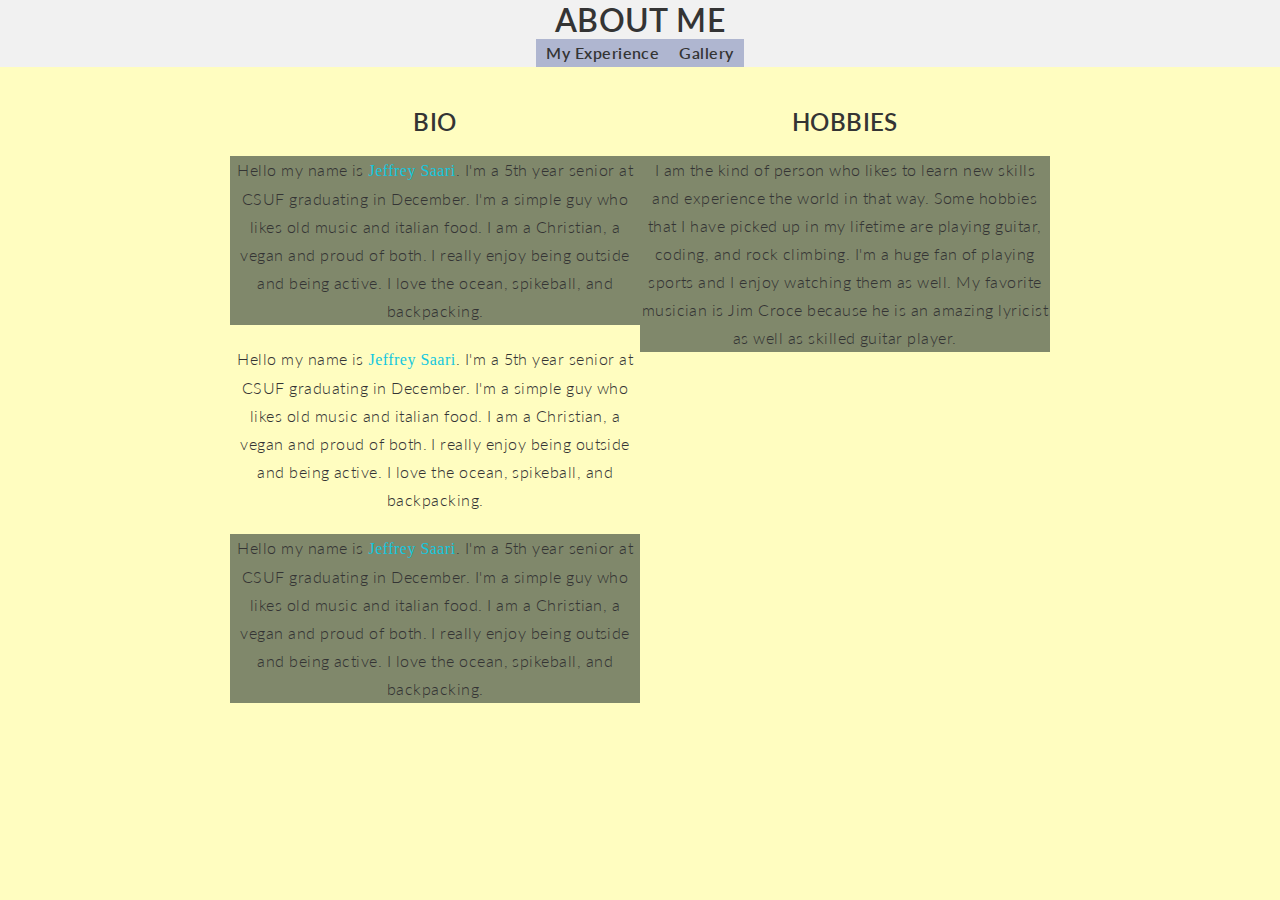
<file: index.html>
<!DOCTYPE html>
<html lang="en" dir="ltr">
    <head>
        <meta charset="utf-8">
        <link rel="stylesheet" href="style.css">
        <link href="https://fonts.googleapis.com/css?family=Lato&display=swap" rel="stylesheet">
        <title>Jeffrey's Site</title>
    </head>
    <body class="about">
        <main>
            <header>
                <h1 class="color">About Me</h1>
                <nav><a href="https://jssaari.github.io/experience.html">My Experience</a><a href="https://jssaari.github.io/gallery.html">Gallery</a></nav>
            </header>
            <section class="about">
                <div class="inner">
                    <div class="about">
                        <h3>Bio</h3>
                        <p class="text">Hello my name is <span class="name-font">Jeffrey Saari</span>. I'm a 5th year senior at CSUF graduating in December. I'm a simple guy who likes old music and italian food. I am a Christian, a vegan and proud of both. I really enjoy being outside and being active. I love the ocean, spikeball, and backpacking.</p>
                        <p class="text">Hello my name is <span class="name-font">Jeffrey Saari</span>. I'm a 5th year senior at CSUF graduating in December. I'm a simple guy who likes old music and italian food. I am a Christian, a vegan and proud of both. I really enjoy being outside and being active. I love the ocean, spikeball, and backpacking.</p>
                        <p class="text">Hello my name is <span class="name-font">Jeffrey Saari</span>. I'm a 5th year senior at CSUF graduating in December. I'm a simple guy who likes old music and italian food. I am a Christian, a vegan and proud of both. I really enjoy being outside and being active. I love the ocean, spikeball, and backpacking.</p>
                    </div>
                    <div class="hobbies">
                        <h3>Hobbies</h3>
                        <p class="text">I am the kind of person who likes to learn new skills and experience the world in that way. Some hobbies that I have picked up in my lifetime are playing guitar, coding, and rock climbing. I'm a huge fan of playing sports and I enjoy watching them as well. My favorite musician is Jim Croce because he is an amazing lyricist as well as skilled guitar player.</p>
                    </div>
                </div>
            </section>
        </main>
    </body>
</html>
</file>
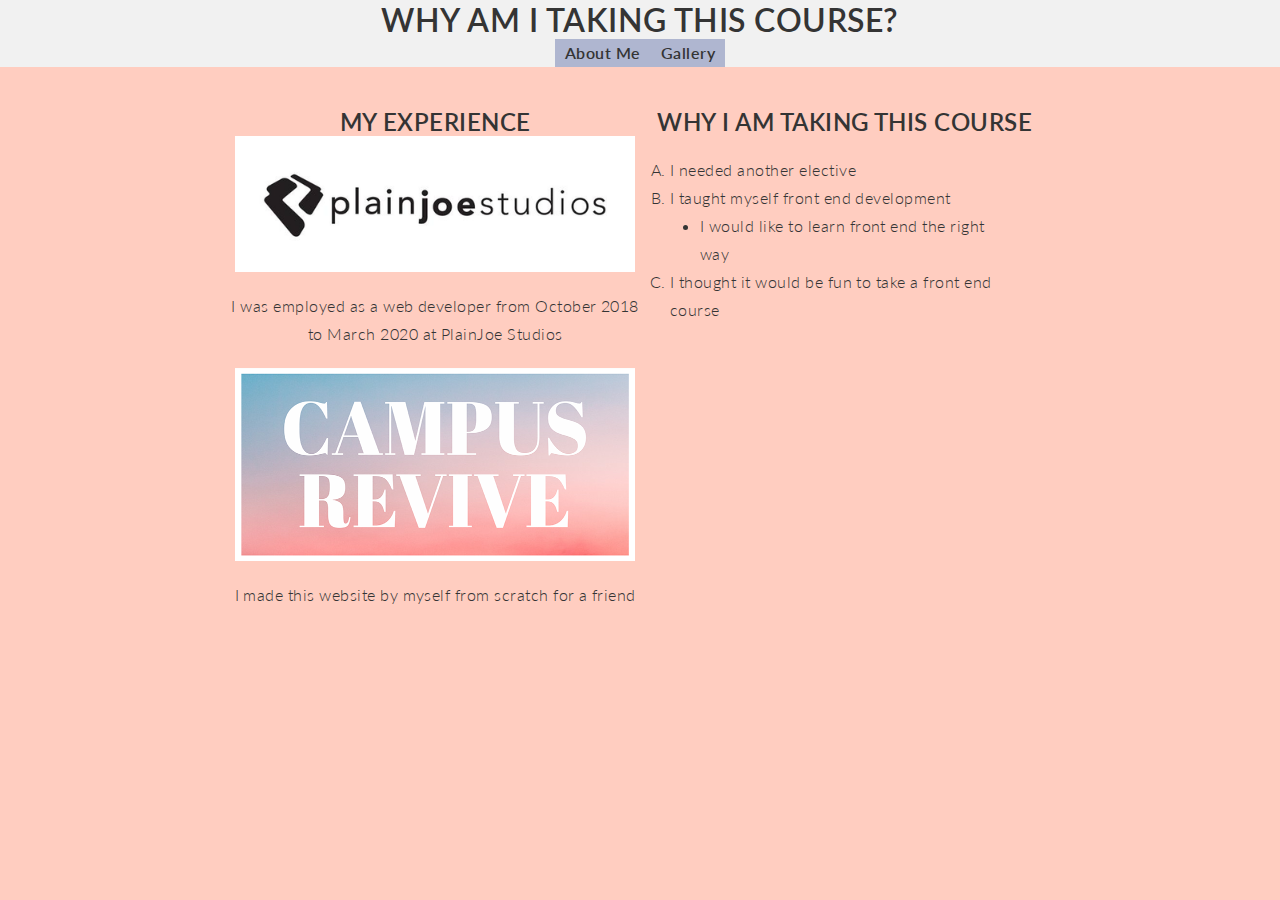
<file: experience.html>
<!DOCTYPE html>
<html lang="en" dir="ltr">
    <head>
        <meta charset="utf-8">
        <link rel="stylesheet" href="style.css">
        <link href="https://fonts.googleapis.com/css?family=Lato&display=swap" rel="stylesheet">
        <title>Experience | Jeffrey's Site</title>
    </head>
    <body class="experience">
        <header>
            <h1 class="color">Why am I taking this course?</h1>
            <nav><a href="https://jssaari.github.io/index.html">About Me</a><a href="https://jssaari.github.io/gallery.html">Gallery</a></nav>
        </header>
        <main>
            <section class="experience">   
                <div class="inner">
                    <div class="experience">
                        <h3>My experience</h3>
                        <a href="https://www.plainjoestudios.com/"><img class="pjs-logo" src="pjs-logo.png"/></a>
                        <p class="text">I was employed as a web developer from October 2018 to March 2020 at PlainJoe Studios</p>
                        <a href="https://campusrevive.org/"><img class="cr5-logo" src="cr5-logo-final.png" href="https://campusrevive.org/"/></a>
                        <p class="text">I made this website by myself from scratch for a friend</p>
                    </div>
                    <div class="reasons">
                        <h3>Why I am Taking This Course</h3>
                        <ol>
                            <li>I needed another elective</li>
                            <li>I taught myself front end development</li>
                            <ul>
                                <li>I would like to learn front end the right way</li>
                            </ul>
                            <li>I thought it would be fun to take a front end course</li>
                        </ol>
                    </div>
                </div>
            </section>
        </main>
    </body>
</html>
</file>
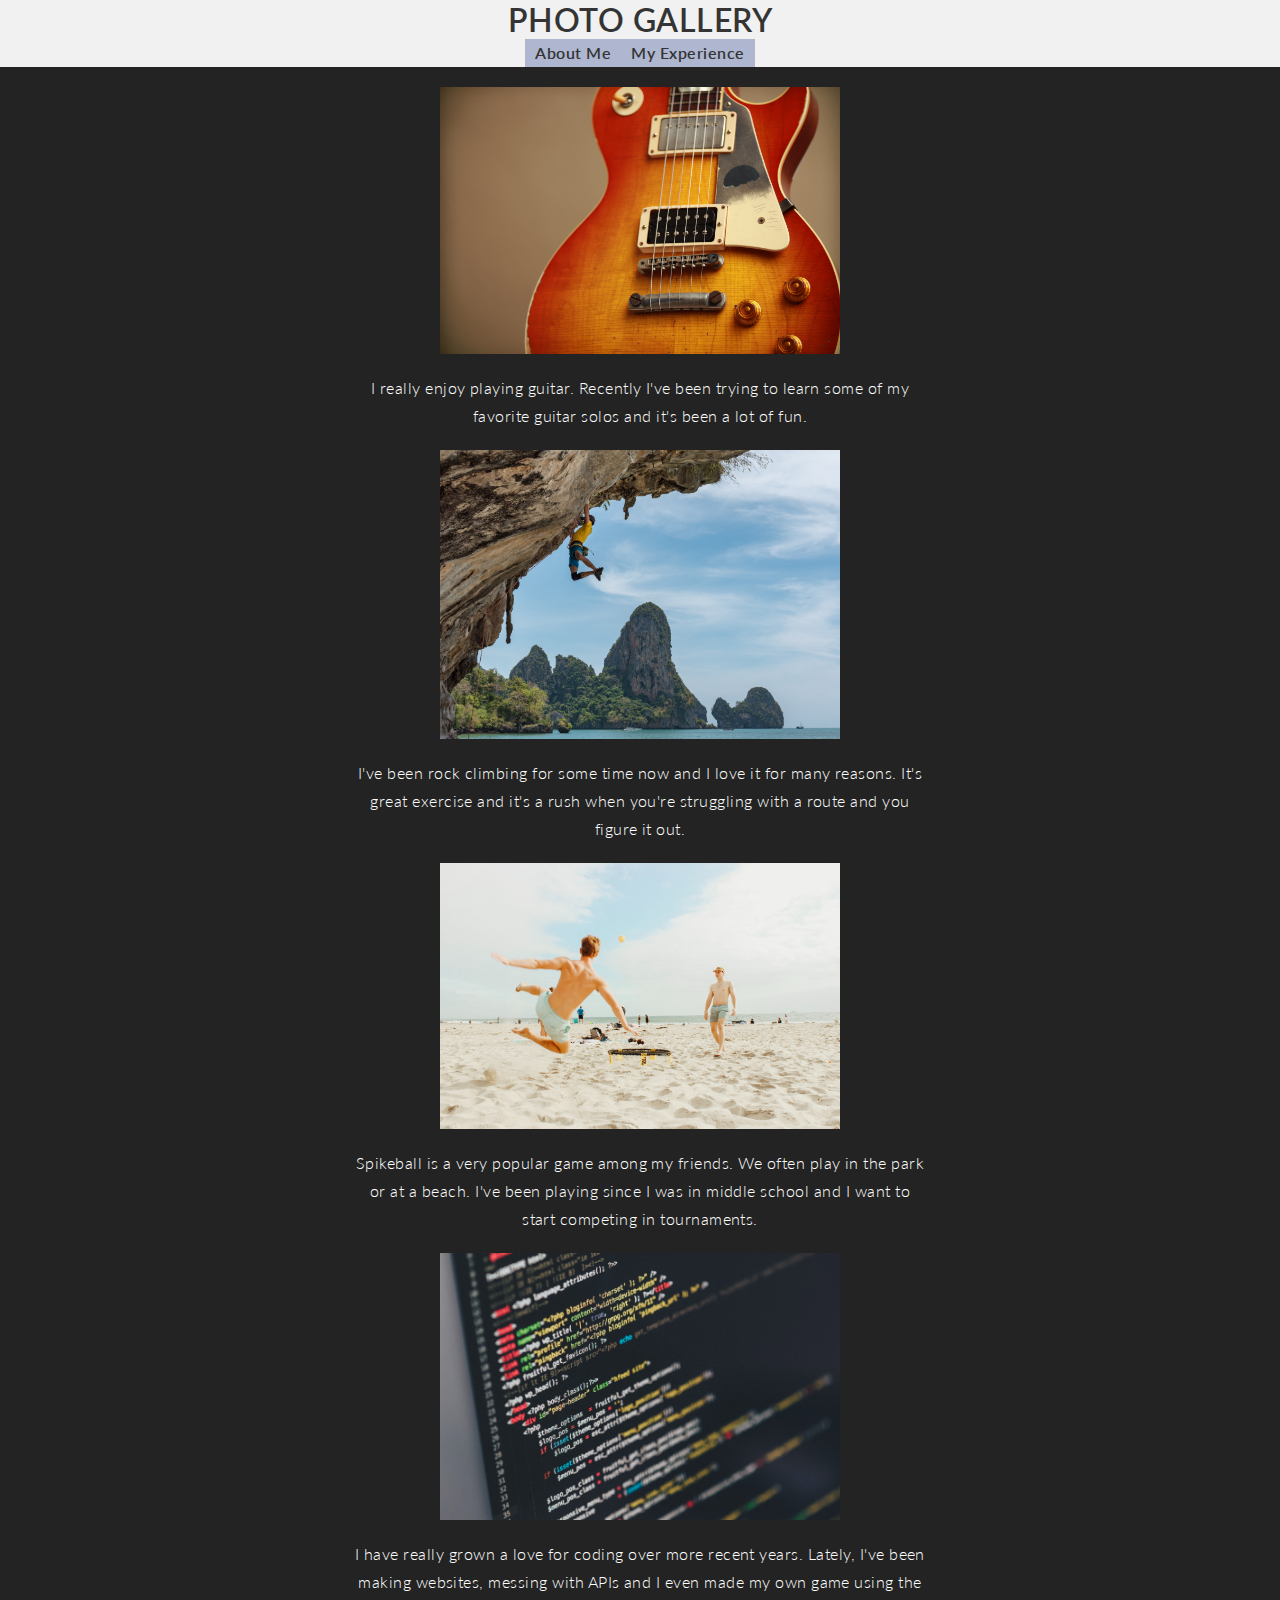
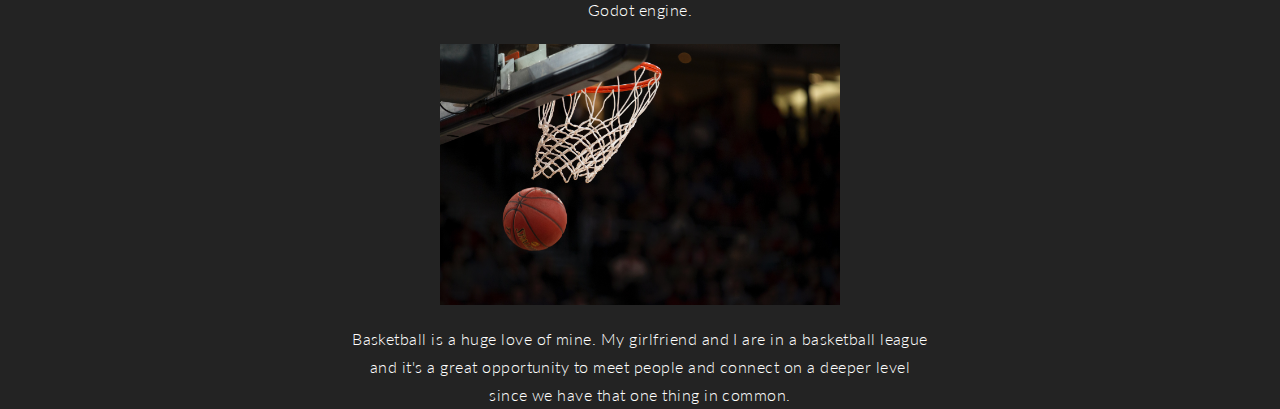
<file: gallery.html>
<!DOCTYPE html>
<html lang="en" dir="ltr">
    <head>
        <meta charset="utf-8">
        <link rel="stylesheet" href="style.css">
        <link href="https://fonts.googleapis.com/css?family=Lato&display=swap" rel="stylesheet">
        <title>Gallery | Jeffrey's Site</title>
    </head>
    <body>
        <main>
            <header>
                <h1 class="color">Photo Gallery</h1>
                <nav><a href="https://jssaari.github.io/index.html">About Me</a><a href="https://jssaari.github.io/experience.html">My Experience</a></nav>
            </header>
            <section class="gallery">
                <div class="inner">
                    <div class="left">
                        <img src="guitar-unsplash.jpg" />
                        <p>I really enjoy playing guitar. Recently I've been trying to learn some of my favorite guitar solos and it's been a lot of fun.</p>
                    </div>
                    <div class="right">
                        <img src="rock-climbing-unsplash.jpg" />
                        <p>I've been rock climbing for some time now and I love it for many reasons. It's great exercise and it's a rush when you're struggling with a route and you figure it out.</p>
                    </div>
                    <div class="left">
                        <img src="spikeball-unsplash.jpg" />
                        <p>Spikeball is a very popular game among my friends. We often play in the park or at a beach. I've been playing since I was in middle school and I want to start competing in tournaments.</p>
                    </div>
                    <div class="right">
                        <img src="coding-unsplash.jpg" />
                        <p>I have really grown a love for coding over more recent years. Lately, I've been making websites, messing with APIs and I even made my own game using the Godot engine.</p>
                    </div>
                    <div class="left">
                        <img src="basketball-unsplash.jpg" />
                        <p>Basketball is a huge love of mine. My girlfriend and I are in a basketball league and it's a great opportunity to meet people and connect on a deeper level since we have that one thing in common.</p>
                    </div>
                </div>
            </section>
        </main>
    </body>
</html>
</file>
<file: style.css>
html,body {width:100%; height:100%; margin:0; padding:0; color:#343434; font:300 16px/28px 'Lato', arial, sans-serif; letter-spacing:.03em; background:#f1f1f1;}
header,nav,section,div,footer {width:auto; height:auto; margin:0 auto; padding:0; display:block;}
header,nav,section,div {position:relative;}
ul,ol {margin:0; padding:20px 30px; text-align:left;}
ol {list-style-type:upper-latin;}
ul {list-style-type:disc;}
img {max-width:100%; height:auto; display:block; width:400px; margin:0 auto;}
a {color:#343434; text-decoration:none; -webkit-transition:all .3s ease; -moz-transition:all .3s ease; transition:all .3s ease;}
a:hover {color:#d4af37;}
p {margin:20px 0; padding:0;}
h1 {margin:0; padding:0; color:#343434; font:600 32px 'Lato'; text-transform:uppercase;}
h2 {margin:0; padding:0; color:#343434; font:600 28px 'Lato'; text-transform:uppercase;}
h3 {margin:0; padding:0; color:#343434; font:600 24px 'Lato'; text-transform:uppercase;}
h4 {margin:0; padding:0; color:#343434; font:600 20px 'Lato';}

body.about {
    background-color:#fffdc0;
}
body.experience {
    background-color:#ffcdc0;
}
header {
    background-color:#f1f1f1;
}
ol ul {
    padding: 0 30px!important;
}
header .color {
    text-align:center;
    color:#343434;
}
nav {
    background-color: #afb6d0;
    text-align: center;
    width: fit-content;
}
nav a {
    padding:0 10px;
    font-weight:600;
}
section{
    padding-top:20px;
}
section.experience {
    padding-top: 20px;
    margin: 20px 10% 0;
}
section.experience .inner {
    text-align:center;
    max-width:80%;
}
section.experience .inner .experience {
    float:left; max-width:50%;
}
section.experience .inner .reasons {
    float:right; max-width:50%;
}
section.about {
    padding-top: 20px;
    margin: 20px 10% 0;
}
section.about p.text:nth-of-type(odd) {
    background-color:#80886b;
}
section.about .name-font {
    font-family:cursive;
    color:#12c7df;
}
section.about .inner {
    text-align:center;
    max-width:80%;
}
section.about .inner .about {
    float:left; max-width:50%;
}
section.about .inner .hobbies {
    float:right; max-width:50%;
}
section.gallery {
    background-color:#232323;
}
section.gallery p {
    color:#fff;
}
section.gallery .inner {
    width: 45%;
    text-align: center;
}
</file>
